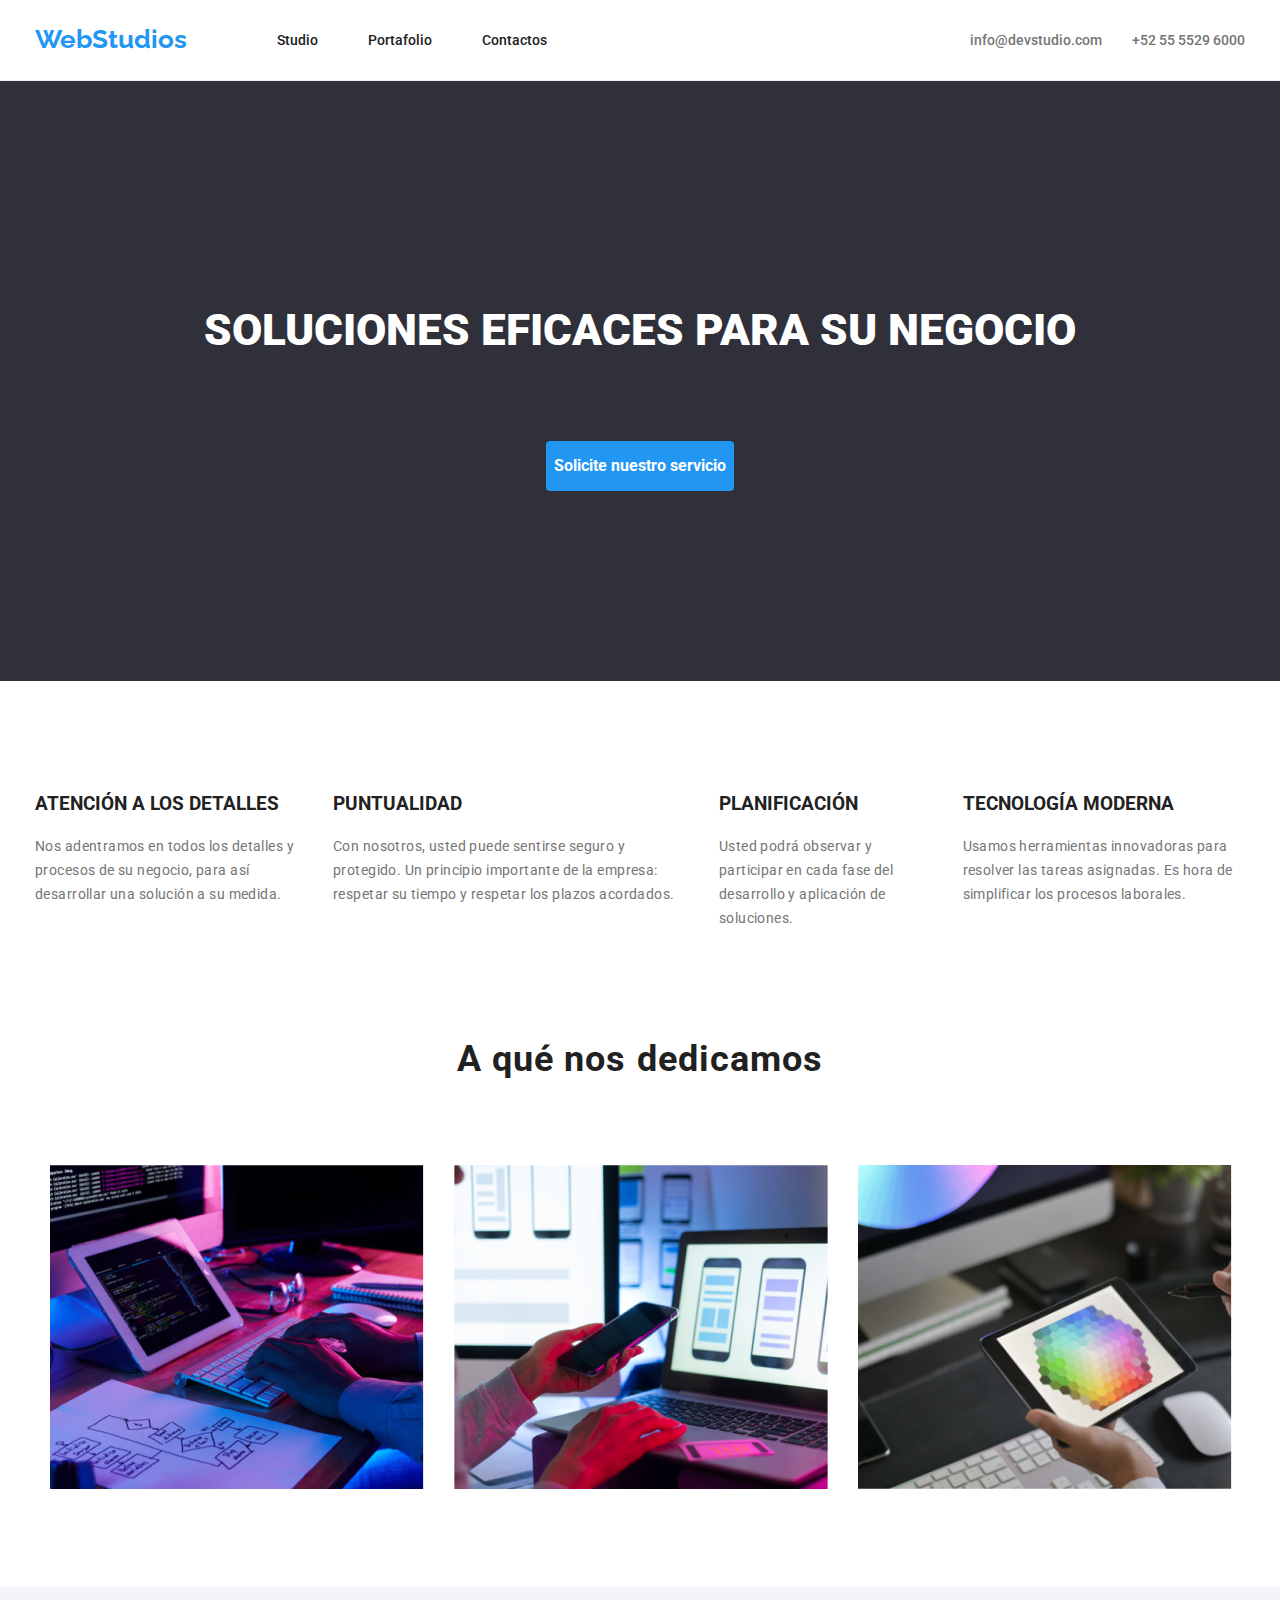
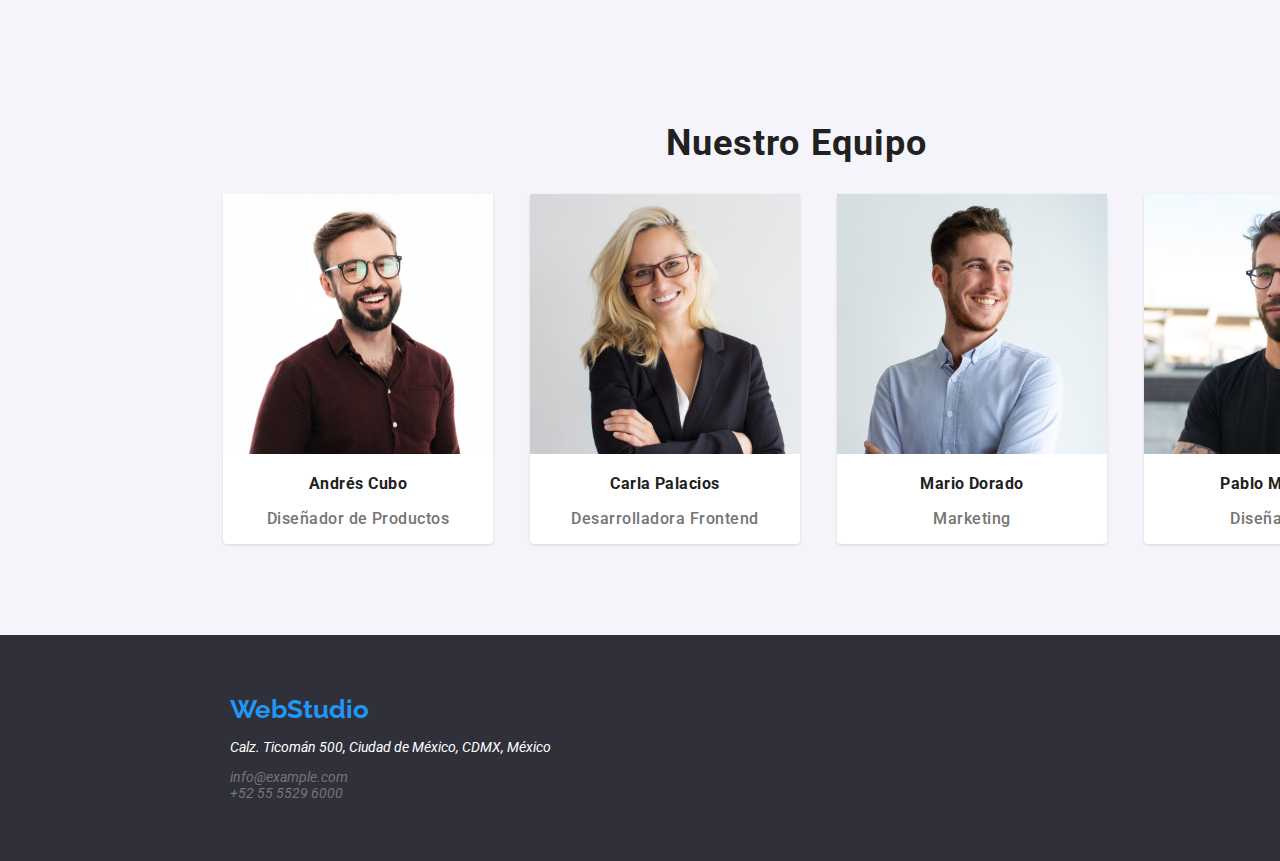
<file: index.html>
<!DOCTYPE html>
<html lang="en">

<head>
  <meta charset="UTF-8" />
  <meta name="viewport" content="width=device-width, initial-scale=1.0" />
  <title>WebStudio</title>
  <link rel="stylesheet"
    href="https://cdnjs.cloudflare.com/ajax/libs/modern-normalize/1.0.0/modern-normalize.min.css" />
  <link rel="stylesheet" href="./CSS/styles.css">
</head>

<body>
  <!--BARRA DE NAVEGACION-->
  <header>
    <div class="container-nav container">
      <nav class="navegation-bar">
        <a class="icon-wb" href="/index.html">WebStudios</a>
        <ul class="navegation-list">
          <li class="navegation-item"><a class="navegation-link" href="./index.html">Studio</a></li>
          <li class="navegation-item"><a class="navegation-link" href="./portafolio.html">Portafolio</a></li>
          <li class="navegation-item"><a class="navegation-link" href="#">Contactos</a></li>
        </ul>
      </nav>
      <ul class="contact">
        <li class="contact-element"><a class="contact-link" href="mailto:info@devstudio.com">info@devstudio.com</a></li>
        <li class="contact-element"><a class="contact-link" href="tel:+52 55 5529 6000">+52 55 5529 6000</a></li>
      </ul>
    </div>
  </header>

  <!--BANNER-->

  <main>
    <section class="banner">
      <div class="container hero">
        <h1 class="main-title"> SOLUCIONES EFICACES PARA SU NEGOCIO </h1>
        <button class="request-button" type="button"> Solicite nuestro servicio </button>
      </div>
    </section>

    <!--INFORMACIÓN-->

    <section class="about-us container section">
      <ul class="about-us-list">
        <li class="about-item">
          <h3 class="about-title">ATENCIÓN A LOS DETALLES</h3>
          <p class="about-text">
            Nos adentramos en todos los detalles y procesos de su negocio, para
            así desarrollar una solución a su medida.
          </p>
        </li>

        <li class="about-item">
          <h3 class="about-title">PUNTUALIDAD</h3>
          <p class="about-text">
            Con nosotros, usted puede sentirse seguro y protegido. Un principio
            importante de la empresa: respetar su tiempo y respetar los plazos
            acordados.
          </p>
        </li>

        <li class="about-item">
          <h3 class="about-title">PLANIFICACIÓN</h3>
          <p class="about-text">
            Usted podrá observar y participar en cada fase del desarrollo y
            aplicación de soluciones.
          </p>
        </li>
        <li class="about-item">
          <h3 class="about-title">TECNOLOGÍA MODERNA</h3>
          <p class="about-text">
            Usamos herramientas innovadoras para resolver las tareas asignadas.
            Es hora de simplificar los procesos laborales.
          </p>
        </li>
      </ul>
    </section>

    <!--GALERIA-->

    <section class="our-service section">
      <div class="galery-service container">
        <h2 class="service-title">A qué nos dedicamos</h2>
        <ul class="service-list container">
          <li class="service-item"><img src="IMAGES/img1.jpg" alt="" /></li>
          <li class="service-item"><img src="IMAGES/img2.png" alt="" /></li>
          <li class="service-item"><img src="IMAGES/img3.jpg" alt="" /></li>
        </ul>
      </div>
    </section>

    <!--EQUIPO DE TRABAJO-->
    <section class="section-team">
      <div class="container-team">
        <h2 class=" team-title">Nuestro Equipo</h2>
        <ul class="team-list">
          <li class="team-item">
            <img src="IMAGES/andres-cubo.jpg" alt="" width="270px" height="260px" />
            <h3 class="team-name"><b>Andrés Cubo</b></h3>
            <p class="team-position">Diseñador de Productos</p>
          </li>
          <li class="team-item">
            <img src="IMAGES/carla-palacios.jpg" alt="" width="270px" height="260px" />
            <h3 class="team-name"><b>Carla Palacios</b></h3>
            <p class="team-position">Desarrolladora Frontend</p>
          </li>
          <li class="team-item">
            <img src="IMAGES/mario-dorado.jpg" alt="" width="270px" height="260px" />
            <h3 class="team-name"><b>Mario Dorado</b></h3>
            <p class="team-position">Marketing</p>
          </li>
          <li class="team-item">
            <img src="IMAGES/pablo-mijangos.jpg" alt="" width="270px" height="260px" />
            <h3 class="team-name"><b>Pablo Mijangos</b></h3>
            <p class="team-position">Diseñador IU</p>
          </li>
        </ul>
      </div>
    </section>
  </main>
  <!--FOOTER-->
  <footer class="footer-final">
    <div class="container">
      <a class="icon-two" href="/index.html">WebStudio</a>
      <address>
        <p class="footer-text">Calz. Ticomán 500, Ciudad de México, CDMX, México</p>
        <ul class="footer-info">
          <li class="footer-item">info@example.com</li>
          <li class="footer-item">+52 55 5529 6000</li>
        </ul>
      </address>
    </div>
  </footer>
</body>

</html>
</file>
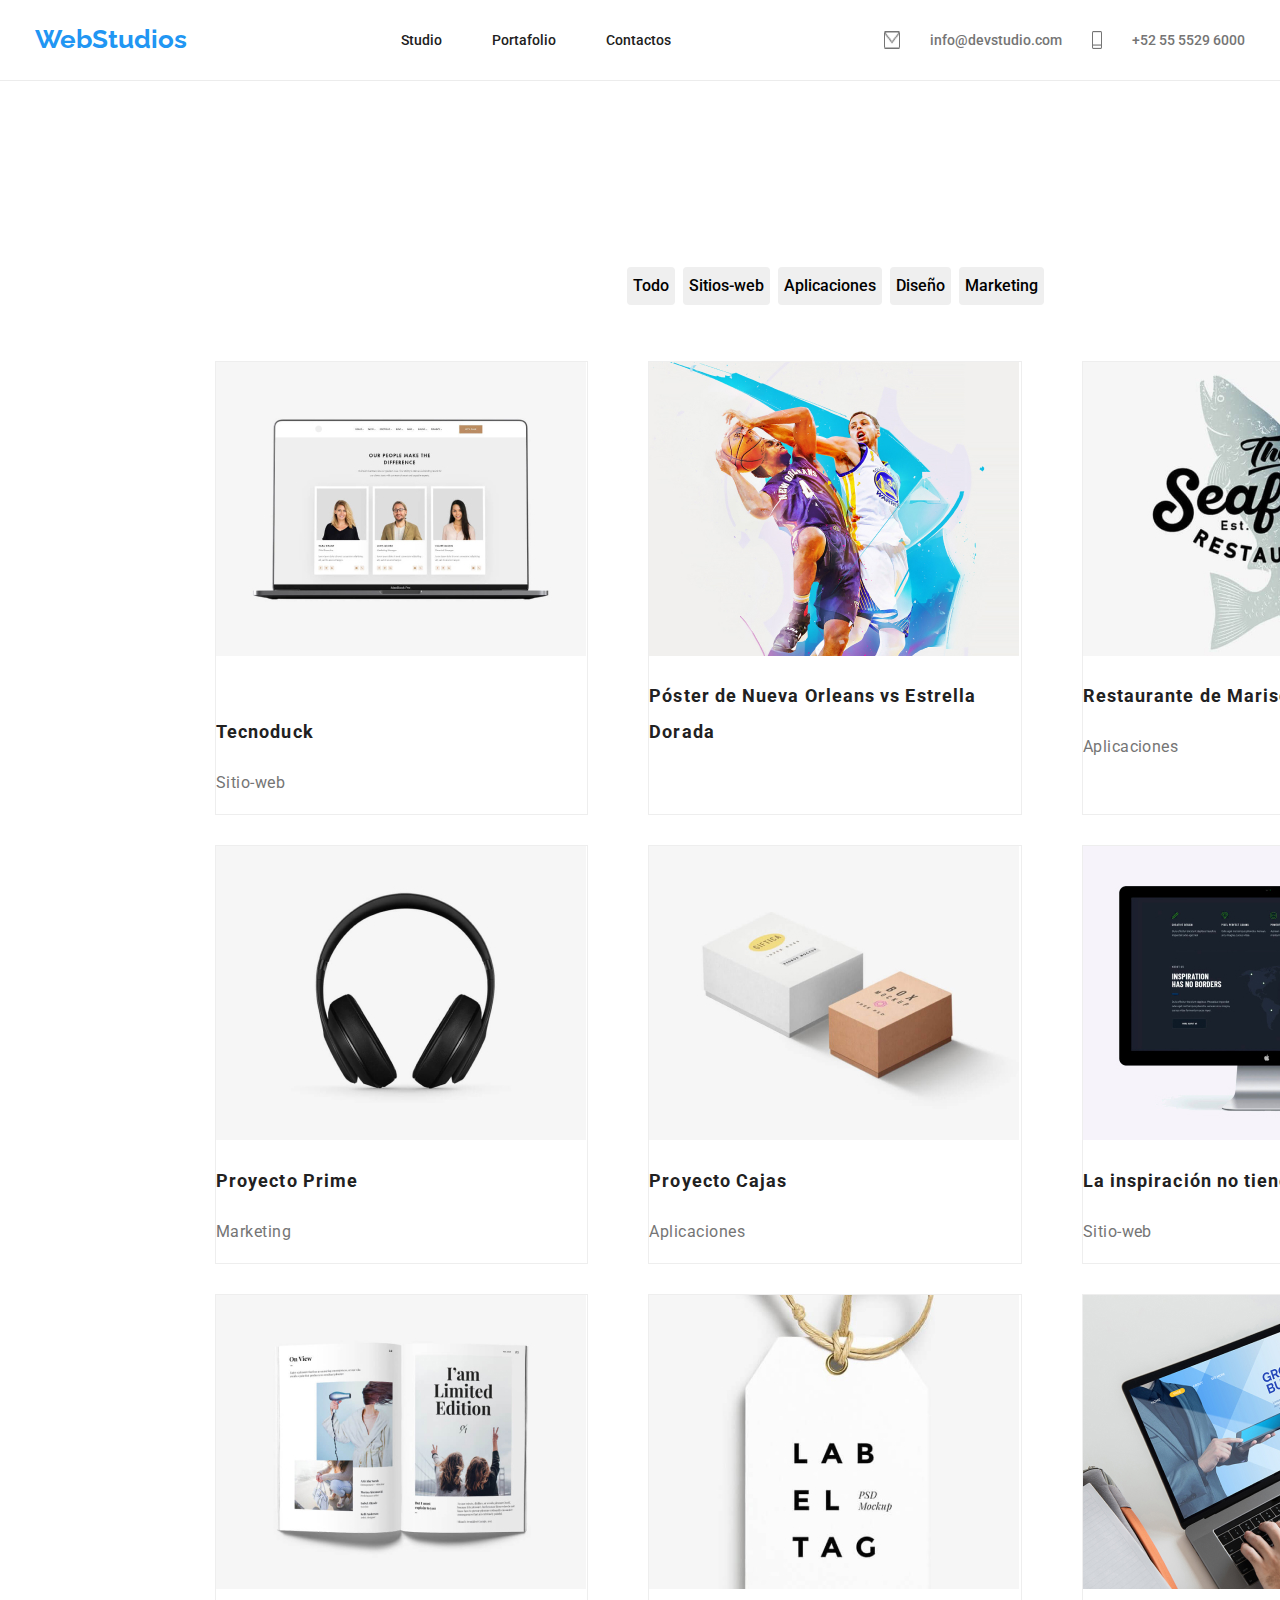
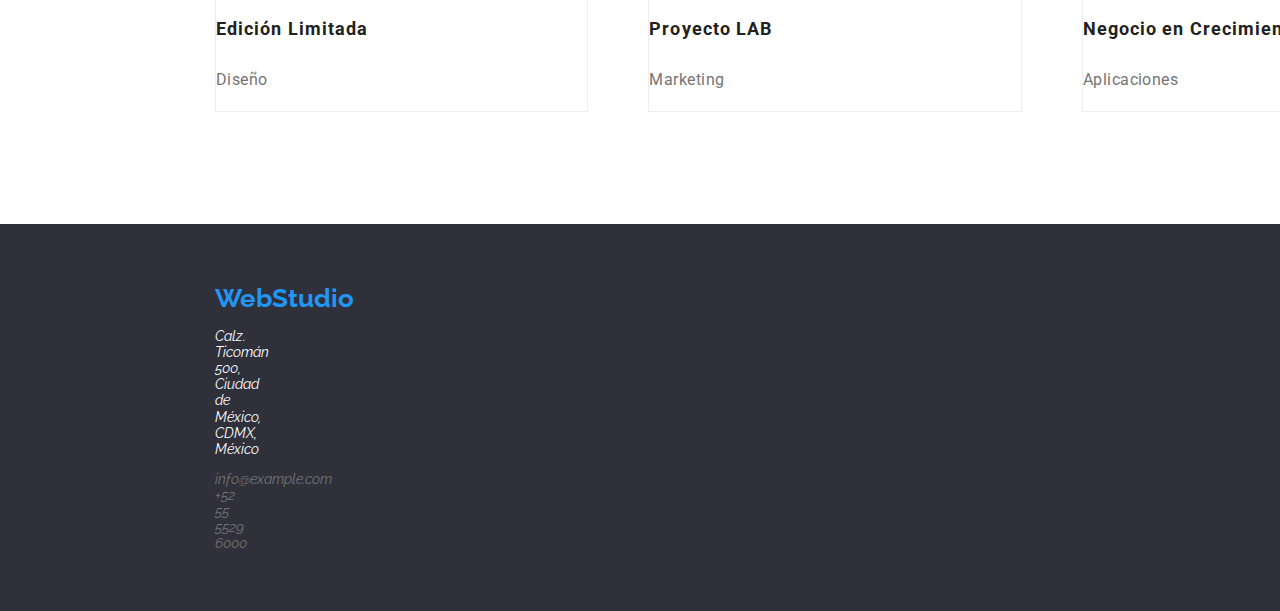
<file: portafolio.html>
<!DOCTYPE html>
<html lang="en">

<head>
    <meta charset="UTF-8">
    <meta name="viewport" content="width=device-width, initial-scale=1.0">
    <title>PORTAFOLIO</title>
    <link rel="stylesheet"
        href="https://cdnjs.cloudflare.com/ajax/libs/modern-normalize/1.0.0/modern-normalize.min.css" />
    <link rel="stylesheet" href="./CSS/styles.css">
</head>

<body>
    <!--NAVIGATION BAR-->
    <header>
        <div class="container-nav container">
            <a class="icon-wb" href="/index.html">WebStudios</a>
            <nav class="navegation-bar">
                <ul class="navegation-list">
                    <li class="navegation-item"><a class="navegation-link" href="./index.html" target="_self">Studio</a>
                    </li>
                    <li class="navegation-item"><a class="navegation-link" href="./portafolio.html"
                            target="_self">Portafolio</a></li>
                    <li class="navegation-item"><a class="navegation-link" href="#">Contactos</a></li>
                </ul>
            </nav>
            <ul class="contact">
                <img src="IMAGES/sobre.png" alt="sobre">
                <li class="contact-element"><a class="contact-link"
                        href="mailto:info@devstudio.com">info@devstudio.com</a>
                </li>
                <img src="IMAGES/Vector.png" alt="telefono">
                <li class="contact-element"><a class="contact-link" href="tel:+52 55 5529 6000">+52 55 5529 6000</a>
                </li>
            </ul>
        </div>
    </header>
    <main>
        <div class="container-portafolio">
            <!--PRINCIPAL BODY-->
            <ul class="navegation-buttons container">
                <li class="button-item"><button class="button-nav" type="button">Todo</button></li>
                <li class="button-item"><button class="button-nav" type="button">Sitios-web</button></li>
                <li class="button-item"><button class="button-nav" type="button">Aplicaciones</button></li>
                <li class="button-item"><button class="button-nav" type="button">Diseño</button></li>
                <li class="button-item"><button class="button-nav" type="button">Marketing</button></li>
            </ul>
            <!--GALERY-->
            <ul class="project-list container">
                <li class="proyects-item">
                    <section>
                        <img Width="370px" Height="294px" Top="274px" Left="215px" src="IMAGES/tecnoduck.jpg"
                            alt="laptop">
                        <h3 class="galery-title"><br>Tecnoduck</br></h3>
                        <p class="galery-text">Sitio-web</p>
                    </section>
                </li>
                <li class="proyects-item">
                    <section>
                        <img Width="370px" Height="294px" Top="274px" Left="615px" src="IMAGES/basketball.jpg"
                            alt="mans-play.basket">
                        <h3 class="galery-title">Póster de Nueva Orleans vs Estrella Dorada</h3>
                    </section>
                </li>
                <li class="proyects-item">
                    <section>
                        <img Width="370px" Height="294px" Top="274px" Left="1015px" src="IMAGES/seafood.jpg"
                            alt="logo-seafood">
                        <h3 class="galery-title">Restaurante de Mariscos</h3>
                        <p class="galery-text">Aplicaciones</p>
                    </section>
                </li>
                <li class="proyects-item">
                    <section>
                        <img Width="370px" Height="294px" Top="708px" Left="215px" src="IMAGES/proyect-prime.jpg"
                            alt="headphones">
                        <h3 class="galery-title">Proyecto Prime</h3>
                        <p class="galery-text">Marketing</p>
                    </section>
                </li>
                <li class="proyects-item">
                    <section>
                        <img Width="370px" Height="294px" Top="708px" Left="615px" src="IMAGES/boxes.jpg" alt="boxes">
                        <h3 class="galery-title">Proyecto Cajas</h3>
                        <p class="galery-text">Aplicaciones</p>
                    </section>
                </li>
                <li class="proyects-item">
                    <section>
                        <img Width="370px" Height="294px" Top="708px" Left="1015px" src="IMAGES/pc.jpg" alt="computer">
                        <h3 class="galery-title">La inspiración no tiene límites</h3>
                        <p class="galery-text">Sitio-web</p>
                    </section>
                </li>
                <li class="proyects-item">
                    <section>
                        <img Width="370px" Height="294px" Top="1142px" Left="215px" src="IMAGES/magazine.jpg"
                            alt="magazine">
                        <h3 class="galery-title">Edición Limitada</h3>
                        <p class="galery-text">Diseño</p>
                    </section>
                </li>
                <li class="proyects-item">
                    <section>
                        <img Width="370px" Height="294px" Top="1142px" Left="615px" src="IMAGES/proyect-lab.jpg"
                            alt="tag">
                        <h3 class="galery-title">Proyecto LAB</h3>
                        <p class="galery-text">Marketing</p>
                    </section>
                </li>
                <li class="proyects-item">
                    <section>
                        <img Width="370px" Height="294px" Top="1142px" Left="1015px" src="IMAGES/laptop.jpg"
                            alt="laptop">
                        <h3 class="galery-title">Negocio en Crecimiento</h3>
                        <p class="galery-text">Aplicaciones</p>
                    </section>
                </li>
            </ul>
        </div>
    </main>
    <!--FOOTER-->
    <footer class="footer-final">
        <a class="icon-two" href="/index.html">WebStudio</h3>
            <address>
                <p class="footer-text">Calz. Ticomán 500, Ciudad de México, CDMX, México</p>
                <ul class="footer-info">
                    <li class="footer-item">info@example.com</li>
                    <li class="footer-item">+52 55 5529 6000</li>
                </ul>
            </address>
    </footer>
</body>

</html>
</file>
<file: CSS/styles.css>
/* fuentes */

@import url('https://fonts.googleapis.com/css2?family=Raleway:ital,wght@0,100;0,200;0,300;0,400;0,500;0,600;0,700;0,800;0,900;1,100;1,200;1,300;1,400;1,500;1,600;1,700;1,800;1,900&display=swap');
@import url('https://fonts.googleapis.com/css2?family=Roboto:ital,wght@0,100;0,300;0,400;0,500;0,700;0,900;1,100;1,300;1,400;1,500;1,700;1,900&display=swap');

/* Variables */
:root {
    --blue-text: rgb(33, 150, 243, 1);
    --paragraph-color: rgb(117, 117, 117, 1);
    --principal-color: rgb(33, 33, 33, 1);
    --white-font: rgb(255, 255, 255, 1);
    --background-banner: rgb(47, 48, 58, 1);
    --section-team: rgb(245, 244, 250, 1);
}

/*  BODY  */

body {
    font-family: 'Roboto', sans-serif;
    color: var(--principal-color);
}

ul {
    margin: 0;
    padding: 0;
    list-style-type: none;
}

header {
    border-bottom: 1px solid rgba(236, 236, 236, 1);
}

/* WEBSTUDIO LOGO*/

.icon-wb {
    color: var(--blue-text);
    font-family: 'Raleway', sans-serif;
    font-size: 26px;
    font-weight: 700;
    text-decoration: none;
}
.icon-wb{
    display: flex;
    gap: 50px;
    align-items: center;
}

/* NAVEGATION BAR */

.navegation-bar{
    display: flex;
    gap: 90px;
}

.navegation-list {
    display: flex;
    gap: 50px;
    align-items: center;
}

.navegation-bar .navegation-link {
    color: var(--principal-color);
    font-size: 14px;
    font-weight: 500;
    text-decoration: none;
}

.navegation-bar .navegation-link:hover {
color: var(--blue-text);
}

.navegation-bar .navegation-link:focus {
color: var(--blue-text);
}

.navegation-item{
    list-style: none;
}

/* NAVEGATION BAR - CONTACTS */

.contact .contact-link {
    color: var(--paragraph-color);
    font-size: 14px;
    font-weight: 500;
    text-decoration: none;
}

.contact .contact-link:hover{
    color: var(--blue-text);
}

.contact .contact-link:focus {
    color: var(--blue-text);
}

.contact-element{
    list-style: none;
}

.contact {
    display: flex;
    gap: 30px;
}

/* BANNER */

.banner .main-title{
    color: var(--white-font);
    font-size: 44px;
    font-weight: 900;
    line-height: 1.4;
    text-align: center;
    text-transform: uppercase;
}

.banner {
    background-color: var(--background-banner);
}

.banner .request-button {
    color: var(--white-font);
    background-color: var(--blue-text);
    font-size: 16px;
    font-weight: 700;
    height: 50px;
    border-color: transparent;
    border-radius: 4px;
}

.hero{
    display: flex;
    flex-direction: column;
    gap: 50px;
    align-items: center;
    justify-content: center;
    width: 600px;
    height: 600px;
}

/* ABOUT US */

.about-list .about-title{
  font-size: 14px;
  font-weight: 700;
  text-transform:uppercase ; 

}
.about-us-list{
    list-style: none;
}

.about-text {
    font-family: Roboto;
        font-size: 14px;
        font-weight: 400;
        line-height: 24px;
        letter-spacing: 0.03em;
        text-align: left;
        color: #757575;
}
.about-list {
    color: var(--paragraph-color);
    font-size: 14px;
    font-weight: 400;
}

.section{
    margin-top: 94px;
    margin-bottom: 94px;
}
.about-us {
    display: flex;
    justify-content: space-between;
    gap: 30px;
}
/* GALERY SERVICES */

.our-service .service-tittle{ 
font-size: 36px;
font-weight: 700;
text-align: center;
}

.service-item {
    list-style: none;
}

.galery-service {
    width: 480px;
    margin: 0 auto;
    padding: 0 15px;
}

.service-title {
    font-family: Roboto;
    font-size: 36px;
    font-weight: 700;
    line-height: 42px;
    letter-spacing: 0.03em;
    text-align: center;
}

/* OUR TEAM */

.section-team {
    background: #F5F4FA;
            width: 1600px;
            height: 648px;
            padding-left: 15px;
            padding-right: 15px;
            margin: auto;
}
.container-team {
        padding-top: 105px;
        padding-left: 208px;
        padding-right: 215px;
        padding-bottom: 94px;
}

.our-team .team.title{
    background-color: var(--section-team);
   font-size: 36px;
   font-weight: 700; 
   align-items: center;
}

.team-list .team-name {
    font-size: 16px;
    font-weight: 500;
    align-items: center;
}

.team-item .team-position {
    color: var(--paragraph-color);
    font-size: 16px;
}
.team-item {
    list-style: none;
}
.team-title {
    font-family: Roboto;
    font-size: 36px;
     font-weight: 700;
    line-height: 42px;
    letter-spacing: 0.03em;
    text-align: center;
}

.team-name {
     text-align: center;
        font-family: Roboto;
        font-size: 16px;
        font-weight: 400;
        line-height: 19px;
        letter-spacing: 0.03em;
        color:#757575 #757575;;
}

.team-position {
        font-family: Roboto;
        font-size: 16px;
        font-weight: 500;
        line-height: 19px;
        letter-spacing: 0.03em;
        text-align: center;
}
/* FOOTER */

.footer-final{
    background-color: var(--background-banner);
    padding: 60px 1154px 60px 215px;
}
.footer-text{
    color: var(--white-font);
    font-size: 14px;
    font-weight: 400;
}
.footer-info .footer-item{
    color: var(--paragraph-color);
    font-size: 14px;
    font-weight: 400;
}
.footer-item{
    list-style: none;
}


.icon-two{
    color: var(--blue-text);
    font-family: 'Raleway', sans-serif;
    font-size: 26px;
    font-weight: 700;
    text-decoration: none;
}

/*      PORTAFOLIO - HTML      */
/* BUTTONS*/

.navegation-buttons .button-nav{
font-weight: 500;
font-size: 16px;
height: 38px;
border-radius: 4px;
border: transparent;
cursor: pointer;
}

.navegation-buttons .button-nav:hover{
    color: var(--white-font);
    background-color: var(--blue-text);
}

.navegation-buttons .button-nav:focus{
    color: var(--white-font);
    background-color: var(--blue-text);
}

.button-item{
    list-style: none;
}   

/*GALERY PROYECT LIST*/

.proyect-list {
   font-size: 18px;
   font-weight: 700; 
}

.galery-text {
    font-family: Roboto;
        font-size: 16px;
        font-weight: 400;
        line-height: 30px;
        letter-spacing: 0.03em;
        text-align: left;
        color: #757575;
}
.proyects-item {
    list-style: none;
    cursor: pointer;}

/*Tercera tarea*/ 

.container {
    width: 1240px;
    padding-left: 15px;
    padding-right: 15px;
    margin: auto;
}

.section {
    margin-top: 94px;
    margin-bottom: 94px;
}

/*Barra de bavegacion*/

.container-nav {
    display: flex;
    justify-content: space-between;
    align-items: center;
    height: 80px;
}

.header {
    border-bottom: 1px solid rgba(236, 236, 236, 1);
}

.icon {
    padding-left: 40px;
}

.navigation-bar {
    display: flex;
    align-items: center;
}

.navigation-list {
    display: flex;
    gap: 50px;
}

.contacts {
    display: flex;
    gap: 50px;
}

/*seccion principal*/

.principal-section {
    display: flex;
    height: 600px;
    align-items: center;
    margin: 0;
}

/*Seccion About us*/ 

.about-us-list {
    display: flex;
    justify-content: space-between;
    gap: 30px
}

/*Seccion servicios*/ 

.service-list {
    display: flex;
    gap: 30px;
    padding-top: 55px;
}

/*Seccion team*/ 

.team-list {
    display: flex;
    gap: 37px;
}

.team-item {
    background-color: var(--white-font);
    box-shadow: 0px 2px 1px 0px rgba(0, 0, 0, 0.2);
    box-shadow: 0px 1px 1px 0px rgba(0, 0, 0, 0.14);
    box-shadow: 0px 1px 3px 0px rgba(0, 0, 0, 0.12);
    border-radius: 4px;
}


/*Portfolio*/ 

.container-portafolio {
    padding: 186px 215px 82px 215px;
}

.galery-title {
    font-family: Roboto;
        font-size: 18px;
        font-weight: 700;
        line-height: 36px;
        letter-spacing: 0.06em;
        text-align: left;
}

.navigation-buttons {
    display: flex;
    justify-content: center;
    gap: 8px;
    margin-top: 186px;
}

.navegation-buttons {
    display: flex;
    justify-content: center;
    gap: 8px;
}

.project-list {
    display: flex;
    flex-wrap: wrap;
    justify-content: space-between;
    padding-top: 56px;
    padding-left: 0;
    padding-right: 0;
}

.proyects-item {
    border: 1px solid rgba(238, 238, 238, 1);
    margin-bottom: 30px;
    flex-basis: calc((100% - 120px)/3)
}

.proyects-item:hover {
    box-shadow: 1px 4px 6px 0px rgba(0, 0, 0, 0.16);
    box-shadow: 0px 4px 4px 0px rgba(0, 0, 0, 0.06);
    box-shadow: 0px 1px 1px 0px rgba(0, 0, 0, 0.12);
}
</file>
